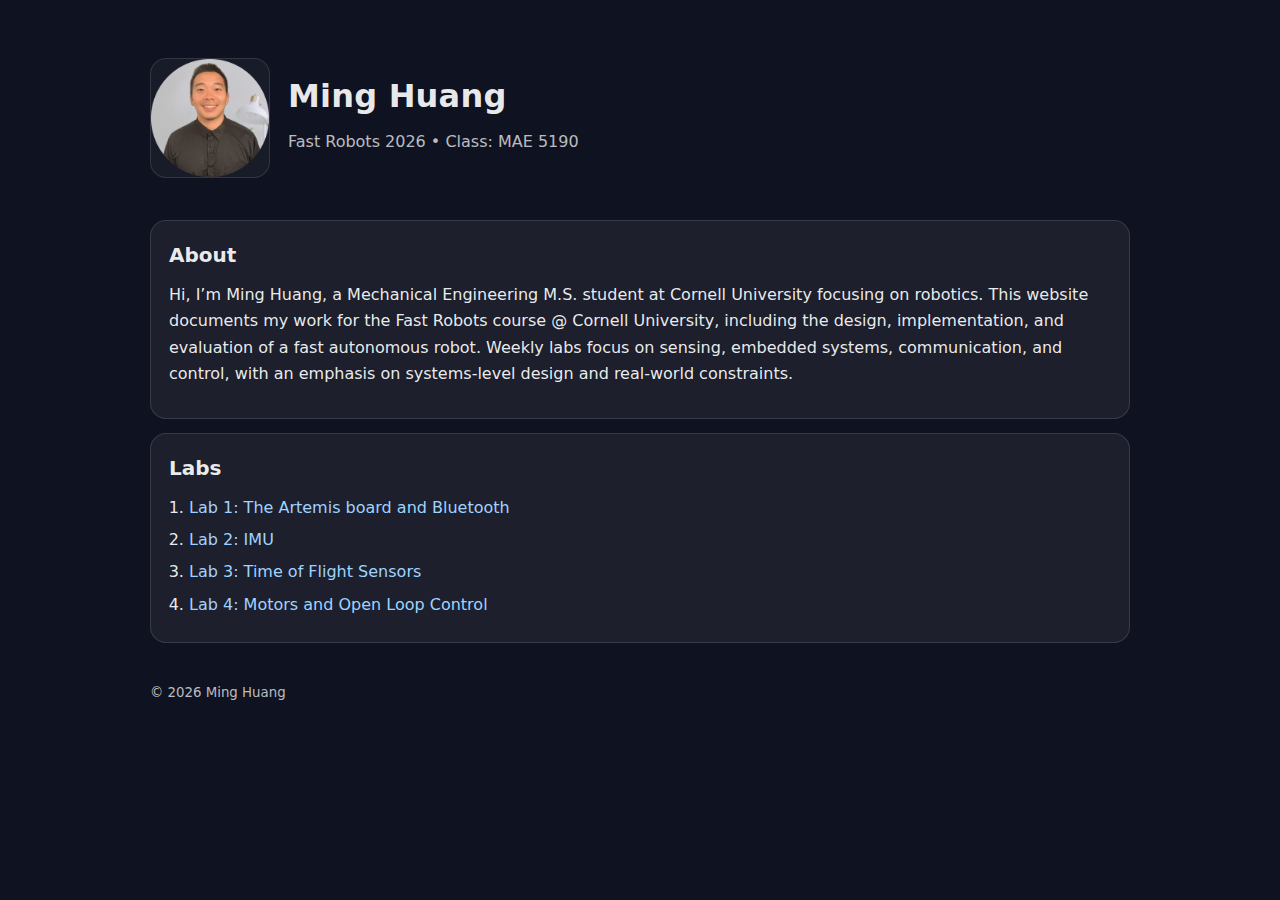
<file: index.html>
<!doctype html>
<html lang="en">
<head>
  <meta charset="UTF-8" />
  <meta name="viewport" content="width=device-width, initial-scale=1.0" />
  <title>Ming's Fast Robots</title>
  <link rel="stylesheet" href="style.css" />
</head>
<body>

<header class="header">
  <div class="container header-grid">
    <img class="avatar" src="profile.png" alt="Your photo">
    <div>
      <h1>Ming Huang</h1>
      <p class="subtitle">
        Fast Robots 2026 • Class: MAE 5190
      </p>
    </div>
  </div>
</header>

<main class="container">

  <section class="card">
    <h2>About</h2>
    <p>
        Hi, I’m Ming Huang, a Mechanical Engineering M.S. student at Cornell University focusing on robotics. This website documents my work for the Fast Robots course @ Cornell University, including the design, implementation, and evaluation of a fast autonomous robot. Weekly labs focus on sensing, embedded systems, communication, and control, with an emphasis on systems-level design and real-world constraints.
  </section>

  <section class="card">
    <h2>Labs</h2>
    <ol class="list">
      <li>
        <a href="Labs/Lab 1/index.html">Lab 1: The Artemis board and Bluetooth</a>
      </li>
      <li>
        <a href="Labs/Lab 2/index.html">Lab 2: IMU</a>
      </li>
      <li>
        <a href="Labs/Lab 3/index.html">Lab 3: Time of Flight Sensors</a>
      </li>
      <li>
        <a href="Labs/Lab 4/index.html">Lab 4: Motors and Open Loop Control</a>
      </li>
      <!-- Add new labs below -->
    </ol>
  </section>




 





</main>

<footer class="footer">
  <div class="container">
    <small>© 2026 Ming Huang
    </small>
  </div>
</footer>

</body>
</html>
</file>
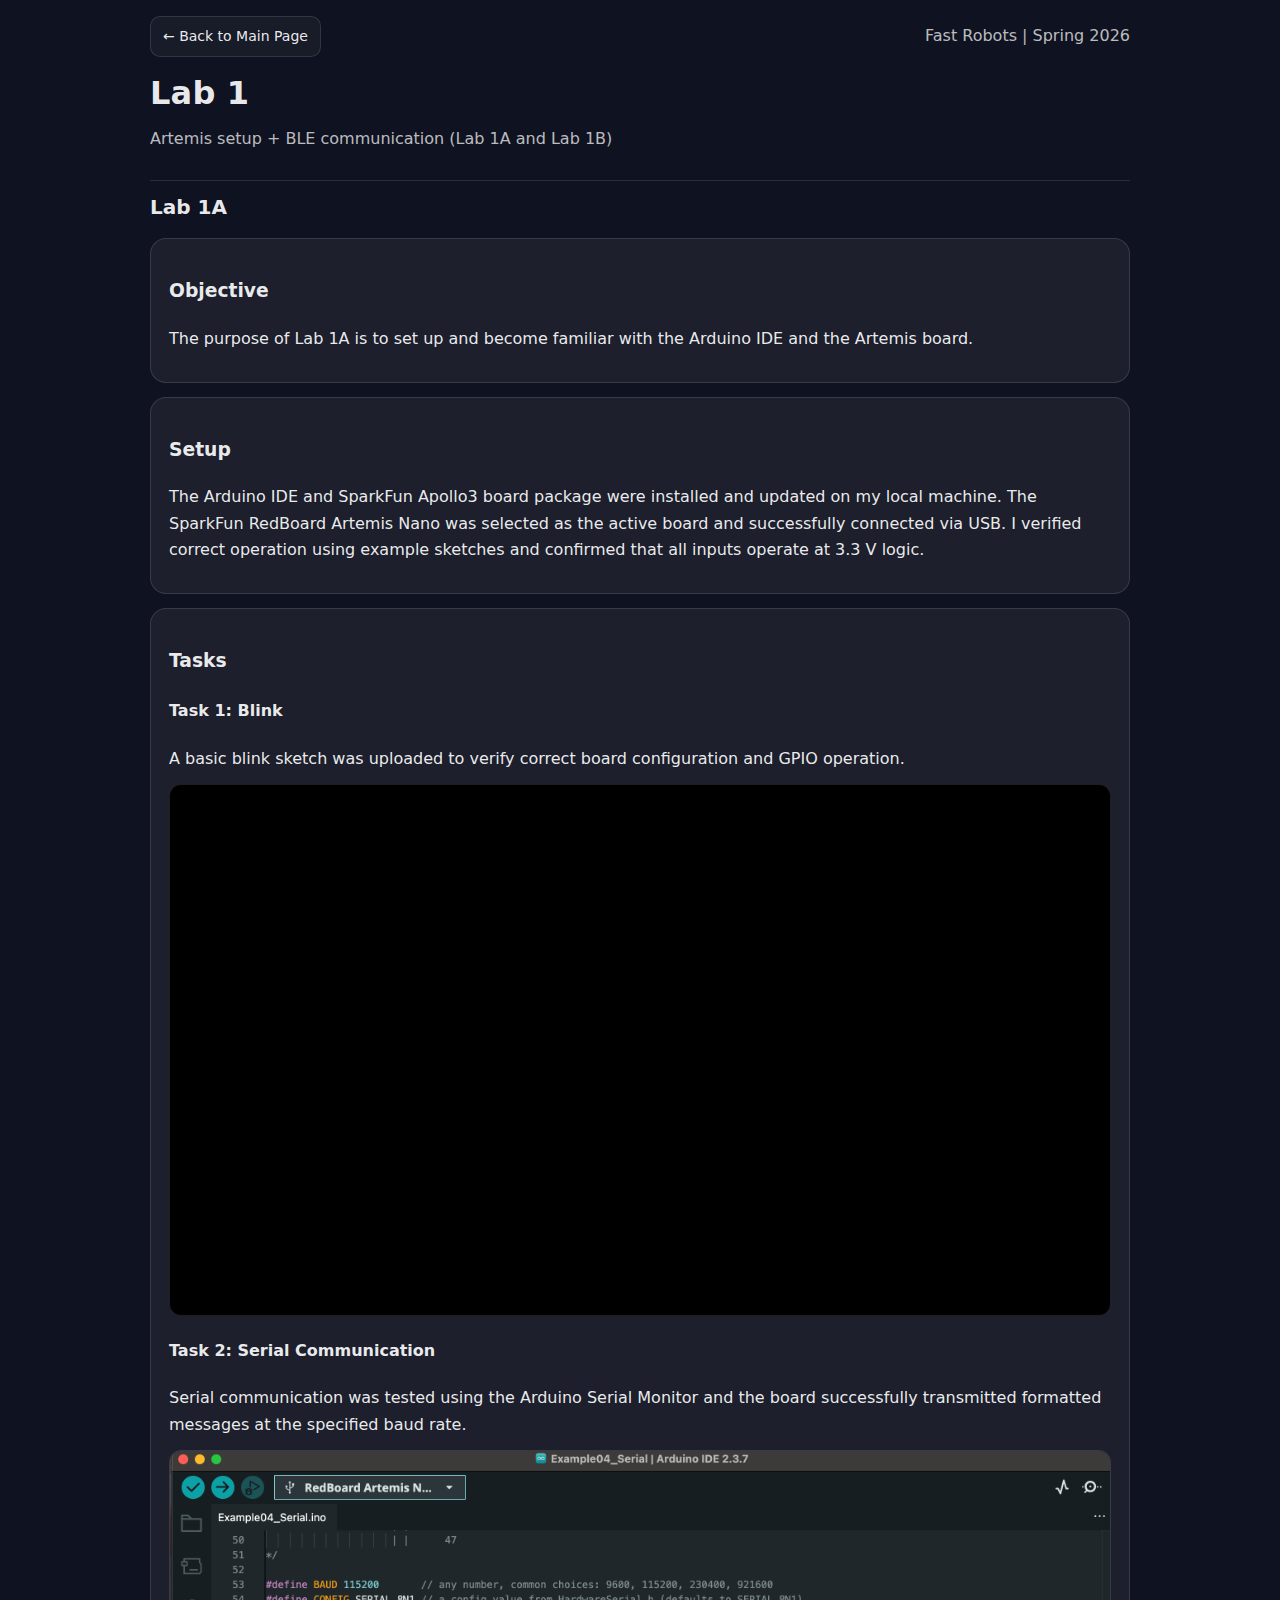
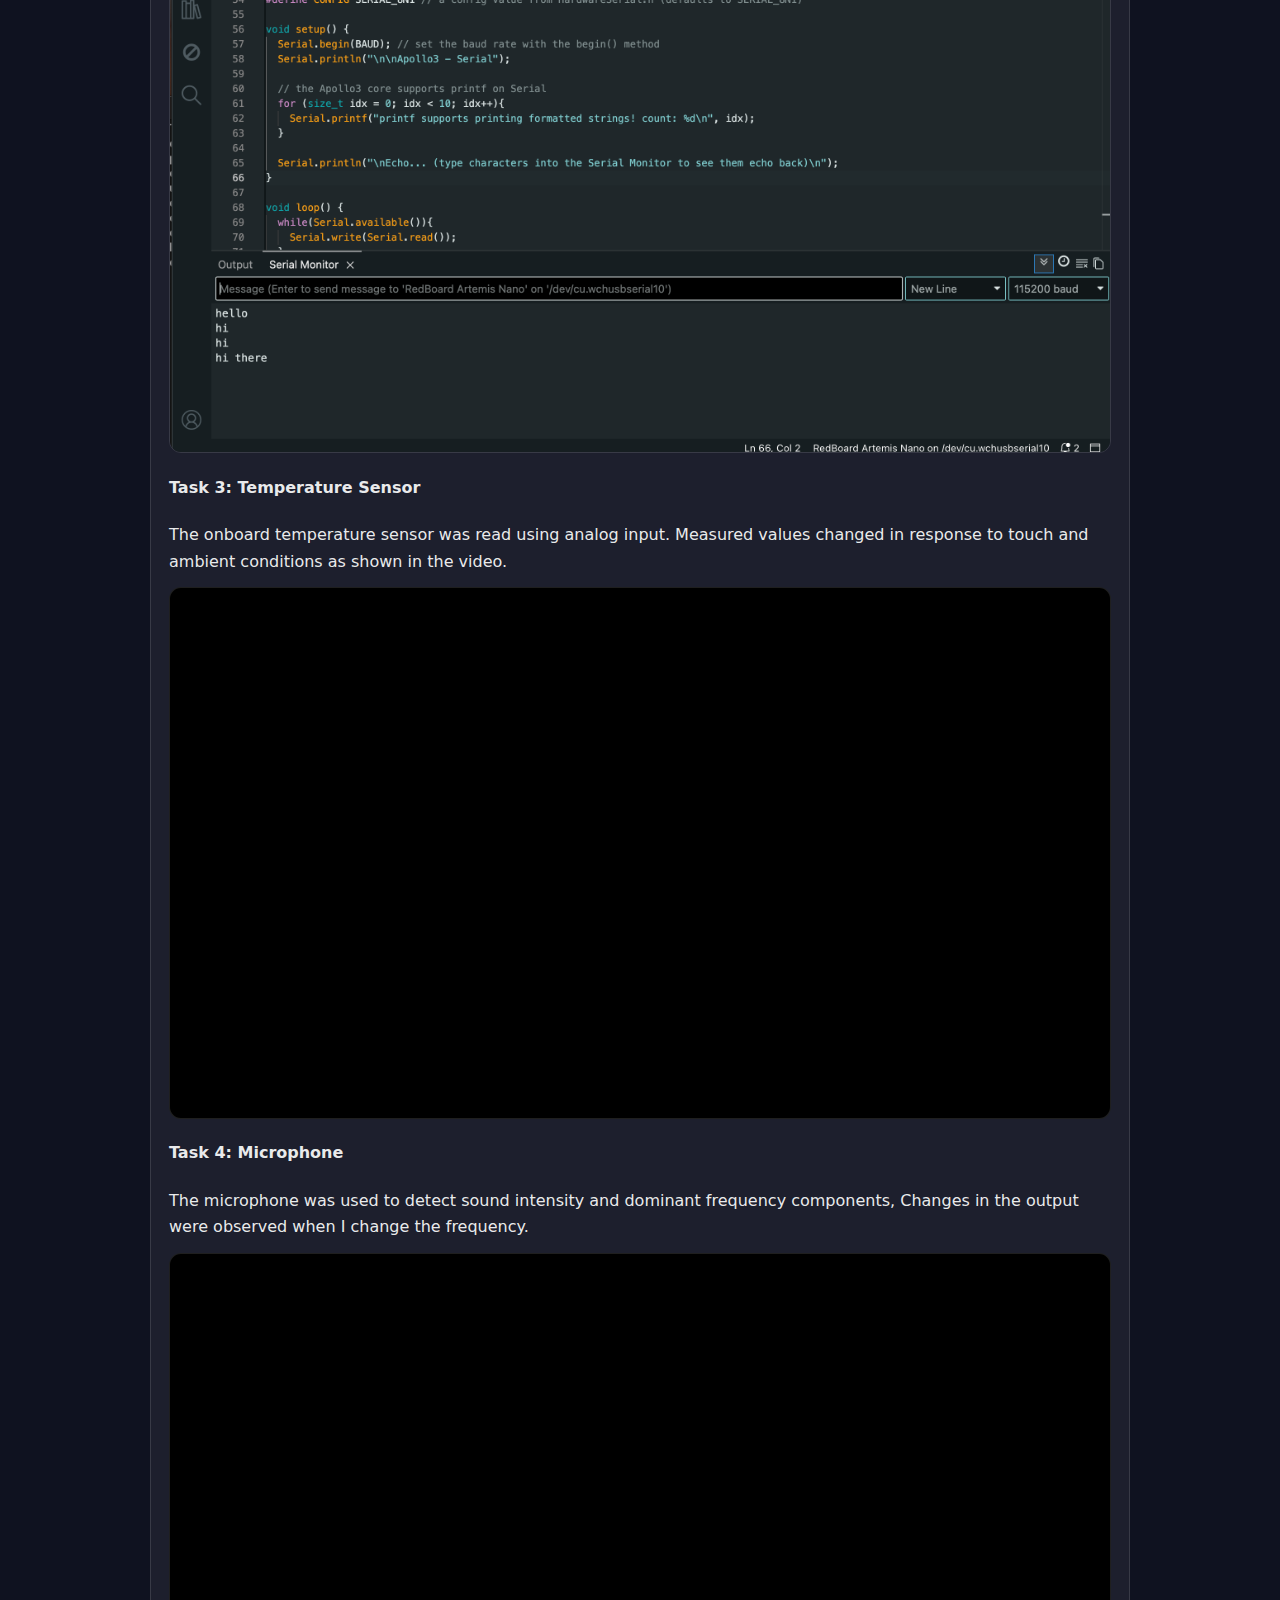
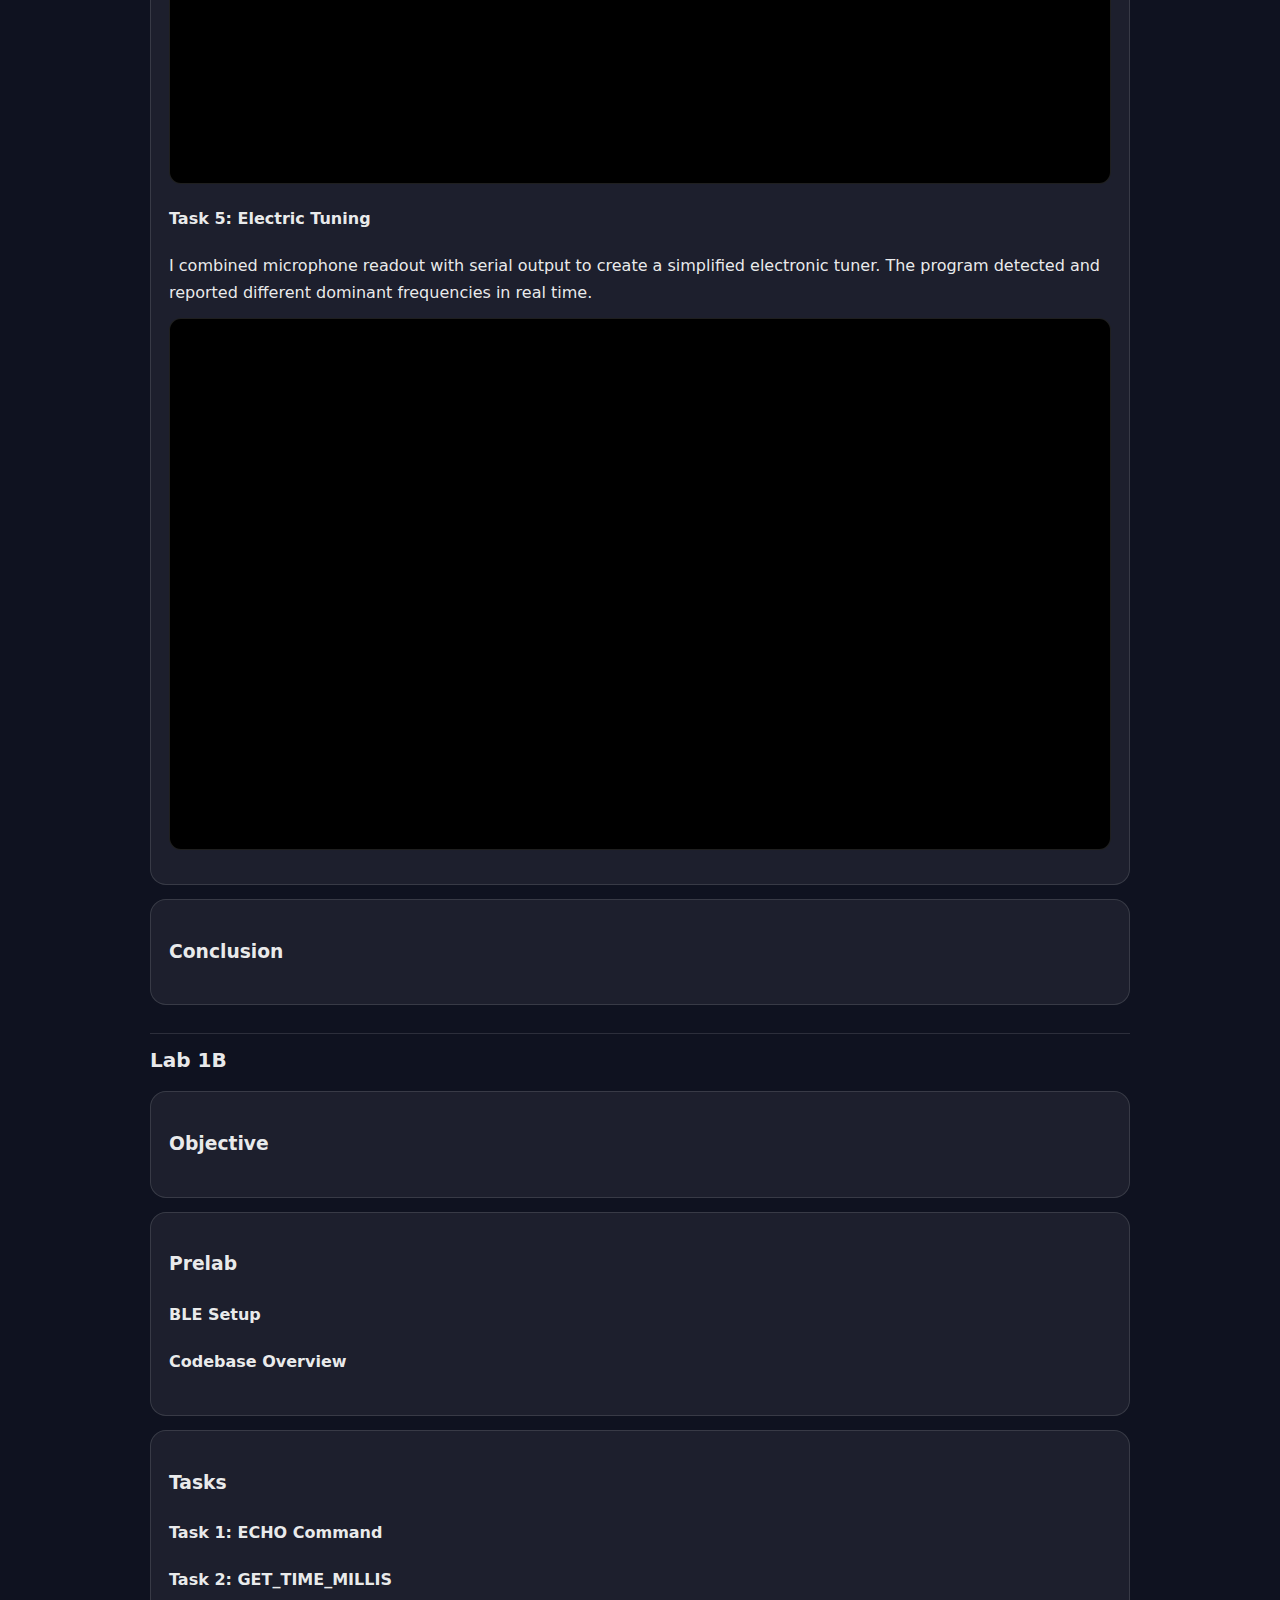
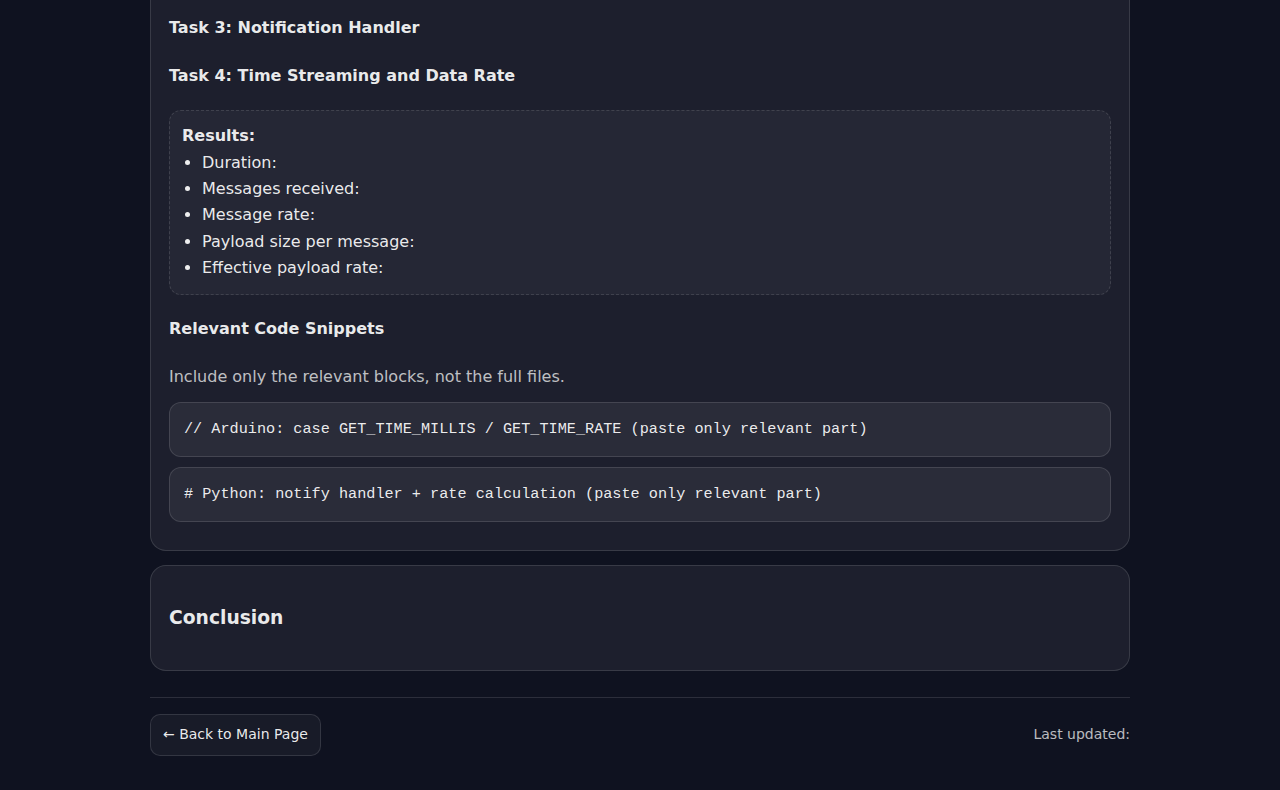
<file: Labs/Lab 1/index.html>
<!DOCTYPE html>
<html lang="en">
<head>
  <meta charset="UTF-8" />
  <meta name="viewport" content="width=device-width, initial-scale=1.0"/>
  <title>Lab 1 | Fast Robots</title>
  <link rel="stylesheet" href="../../style.css" />
  <style>
    .topbar {
      display: flex;
      align-items: center;
      justify-content: space-between;
      gap: 12px;
      margin: 16px 0 10px;
    }

    .back-button {
      display: inline-flex;
      align-items: center;
      gap: 8px;
      padding: 8px 12px;
      border: 1px solid var(--border);
      background: rgba(255,255,255,0.04);
      color: var(--text);
      text-decoration: none;
      border-radius: 10px;
      font-size: 14px;
    }

    .back-button:hover { text-decoration: none; filter: brightness(1.05); }

    .muted { color: var(--muted); }

    .media {
      background: rgba(255,255,255,0.04);
      border: 1px dashed var(--border);
      border-radius: 12px;
      padding: 12px;
      margin: 10px 0 16px;
    }

    h2 {
      margin-top: 28px;
      padding-top: 10px;
      border-top: 1px solid var(--border);
    }

    .video-wrap {
      position: relative;
      width: 100%;
      padding-top: 56.25%;
      border-radius: 12px;
      overflow: hidden;
      border: 1px solid var(--border);
      background: #000;
      margin: 10px 0 16px;
    }

    .video-wrap iframe {
      position: absolute;
      inset: 0;
      width: 100%;
      height: 100%;
      border: 0;
    }

    .footer {
      margin-top: 26px;
      padding-top: 16px;
      border-top: 1px solid var(--border);
      display: flex;
      justify-content: space-between;
      align-items: center;
      gap: 10px;
      font-size: 14px;
    }
  </style>
</head>

<body>
  <div class="container">
    <div class="topbar">
      <!-- Adjust this path based on where you put lab1.html -->
      <a class="back-button" href="../../index.html">← Back to Main Page</a>
      <span class="muted">Fast Robots | Spring 2026</span>
    </div>

    <h1>Lab 1</h1>
    <p class="subtitle">Artemis setup + BLE communication (Lab 1A and Lab 1B)</p>

    <!-- ===================== -->
    <!-- ====== LAB 1A ======= -->
    <!-- ===================== -->
    <h2 id="lab1a">Lab 1A</h2>

    <div class="card">
      <h3>Objective</h3>
      <p>
        The purpose of Lab 1A is to set up and become familiar with the Arduino IDE and the Artemis board.
      </p>
    </div>

    <div class="card">
      <h3>Setup</h3>
      <p>
        The Arduino IDE and SparkFun Apollo3 board package were installed and updated on my local machine.
        The SparkFun RedBoard Artemis Nano was selected as the active board and successfully connected via USB.
        I verified correct operation using example sketches and confirmed that all inputs operate at 3.3 V logic.
      </p>

    </div>

    <div class="card">
      <h3>Tasks</h3>

      <h4>Task 1: Blink</h4>
      <p>
        A basic blink sketch was uploaded to verify correct board configuration and GPIO operation.
      </p>
      <div class="video-wrap">
        <iframe src="https://www.youtube.com/embed/vPq3t8IqA-8" allowfullscreen></iframe>
      </div>

      <h4>Task 2: Serial Communication</h4>
      <p>
        Serial communication was tested using the Arduino Serial Monitor and the board successfully
        transmitted formatted messages at the specified baud rate. 
      </p>
      <img src="Serial.png" alt="Serial Monitor output showing successful communication">

      <h4>Task 3: Temperature Sensor</h4>
      <p>
        The onboard temperature sensor was read using analog input. Measured values changed
        in response to touch and ambient conditions as shown in the video.
      </p>
      <div class="video-wrap">
        <iframe src="https://www.youtube.com/embed/QgsjnWiClSM" allowfullscreen></iframe>
      </div>

      <h4>Task 4: Microphone</h4>
      <p>
        The microphone was used to detect sound intensity and dominant frequency components, 
        Changes in the output were observed when I change the frequency. 
      </p>
      <div class="video-wrap">
        <iframe src="https://www.youtube.com/embed/bq4Tn3G5i3s" allowfullscreen></iframe>
      </div>

      <h4>Task 5: Electric Tuning</h4>
      <p>
        I combined microphone readout with serial output to create a simplified electronic tuner.
        The program detected and reported different dominant frequencies in real time.
      </p>
      <div class="video-wrap">
        <iframe src="https://www.youtube.com/embed/vsboKM0xSfU" allowfullscreen></iframe>
      </div>

    </div>

    <div class="card">
      <h3>Conclusion</h3>
      <p>
        <!-- Short reflection: what worked, what you learned, biggest issue solved -->
      </p>
    </div>

    <!-- ===================== -->
    <!-- ====== LAB 1B ======= -->
    <!-- ===================== -->
    <h2 id="lab1b">Lab 1B</h2>

    <div class="card">
      <h3>Objective</h3>
      <p>
        <!-- BLE debugging system between laptop (central) and Artemis (peripheral). -->
      </p>
    </div>

    <div class="card">
      <h3>Prelab</h3>

      <h4>BLE Setup</h4>
      <p>
        <!-- Python env, Jupyter, libraries, connecting to Artemis -->
      </p>

      <h4>Codebase Overview</h4>
      <p>
        <!-- Explain service + characteristics:
             RX_STRING (write from laptop to Artemis),
             TX_STRING (notify from Artemis to laptop),
             TX_FLOAT -->
      </p>

    </div>

    <div class="card">
      <h3>Tasks</h3>

      <h4>Task 1: ECHO Command</h4>
      <p><!-- Laptop sends string, Artemis replies augmented string --></p>

      <h4>Task 2: GET_TIME_MILLIS</h4>
      <p><!-- Artemis replies with T:123456 --></p>

      <h4>Task 3: Notification Handler</h4>
      <p><!-- Callback parses time from T:... --></p>

      <h4>Task 4: Time Streaming and Data Rate</h4>
      <p>
        <!-- Describe: stream timestamps for N seconds, count messages,
             compute messages/sec and KiB/sec -->
      </p>

      <div class="media">
        <strong>Results:</strong>
        <ul>
          <li>Duration: <!-- e.g. 5.0 s --></li>
          <li>Messages received: <!-- N --></li>
          <li>Message rate: <!-- N/duration --></li>
          <li>Payload size per message: <!-- e.g. len("T:123456") bytes --></li>
          <li>Effective payload rate: <!-- bytes/sec and KiB/sec --></li>
        </ul>
      </div>

      <h4>Relevant Code Snippets</h4>
      <p class="muted">Include only the relevant blocks, not the full files.</p>

      <pre><code>// Arduino: case GET_TIME_MILLIS / GET_TIME_RATE (paste only relevant part)</code></pre>
      <pre><code># Python: notify handler + rate calculation (paste only relevant part)</code></pre>
    </div>

    <div class="card">
      <h3>Conclusion</h3>
      <p>
        <!-- What you learned, biggest debugging issue, how you solved it -->
      </p>
    </div>

    <div class="footer">
      <a class="back-button" href="../../index.html">← Back to Main Page</a>
      <span>Last updated: <!-- optional date --></span>
    </div>
  </div>
</body>
</html>
</file>
<file: style.css>
/* =========================
   Fast Robots: clean base CSS
   Drop this in style.css once.
   ========================= */

/* Theme */
:root {
    --bg: #0f1220;
    --card: rgba(255, 255, 255, 0.06);
    --border: rgba(255, 255, 255, 0.12);
    --text: rgba(255, 255, 255, 0.92);
    --muted: rgba(255, 255, 255, 0.72);
    --link: #9fd3ff;
    --maxw: 980px;
  }
  
  /* Reset-ish */
  * { box-sizing: border-box; }
  html { scroll-behavior: smooth; }
  body {
    margin: 0;
    font-family: system-ui, -apple-system, Segoe UI, Roboto, Helvetica, Arial, sans-serif;
    background: var(--bg);
    color: var(--text);
    line-height: 1.65;
  }
  
  /* Layout helpers */
  .container {
    width: min(var(--maxw), calc(100% - 32px));
    margin: 0 auto;
  }
  
  .header {
    padding: 48px 0 18px;
  }
  
  .header-grid {
    display: grid;
    grid-template-columns: 120px 1fr;
    gap: 18px;
    align-items: center;
  }
  
  /* Typography */
  h1 {
    margin: 0 0 6px;
    font-size: 32px;
    letter-spacing: 0.2px;
  }
  h2 {
    margin: 0 0 10px;
    font-size: 20px;
  }
  p { margin: 0 0 12px; }
  .subtitle { color: var(--muted); margin: 0 0 10px; }
  .intro { color: var(--text); max-width: 70ch; }
  
  /* Cards (nice for lab sections) */
  .card {
    background: var(--card);
    border: 1px solid var(--border);
    border-radius: 16px;
    padding: 18px;
    margin: 14px 0;
  }
  
  /* Links */
  a {
    color: var(--link);
    text-decoration: none;
  }
  a:hover { text-decoration: underline; }
  
  /* Lists */
  ul, ol { margin: 0; padding-left: 20px; }
  .list li { margin: 6px 0; }
  
  /* Images & video: lab-friendly defaults */
  img, video {
    display: block;
    max-width: 100%;
    height: auto;
    border-radius: 12px;
    margin: 10px 0;
    border: 1px solid var(--border);
  }
  
  /* Code blocks: readable for reports */
  code {
    font-family: ui-monospace, SFMono-Regular, Menlo, Monaco, Consolas, "Liberation Mono", monospace;
    font-size: 0.95em;
    background: rgba(255,255,255,0.08);
    padding: 2px 6px;
    border-radius: 8px;
  }
  pre {
    margin: 10px 0;
    padding: 14px;
    overflow: auto;
    border-radius: 12px;
    border: 1px solid var(--border);
    background: rgba(255,255,255,0.06);
  }
  pre code {
    background: transparent;
    padding: 0;
  }
  
  /* Tables (nice for results) */
  table {
    width: 100%;
    border-collapse: collapse;
    margin: 10px 0;
    border: 1px solid var(--border);
    border-radius: 12px;
    overflow: hidden;
  }
  th, td {
    padding: 10px 12px;
    border-bottom: 1px solid var(--border);
    text-align: left;
  }
  th { color: var(--text); background: rgba(255,255,255,0.05); }
  tr:last-child td { border-bottom: none; }
  
  /* Avatar */
  .avatar {
    width: 120px;
    height: 120px;
    object-fit: cover;
    border-radius: 16px;
    border: 1px solid var(--border);
    background: rgba(255,255,255,0.04);
  }
  
  /* Footer */
  .footer {
    padding: 22px 0 34px;
    color: var(--muted);
  }
  
  /* Mobile */
  @media (max-width: 720px) {
    .header-grid {
      grid-template-columns: 1fr;
    }
    .avatar {
      width: 96px;
      height: 96px;
    }
    h1 { font-size: 28px; }
  }
</file>
